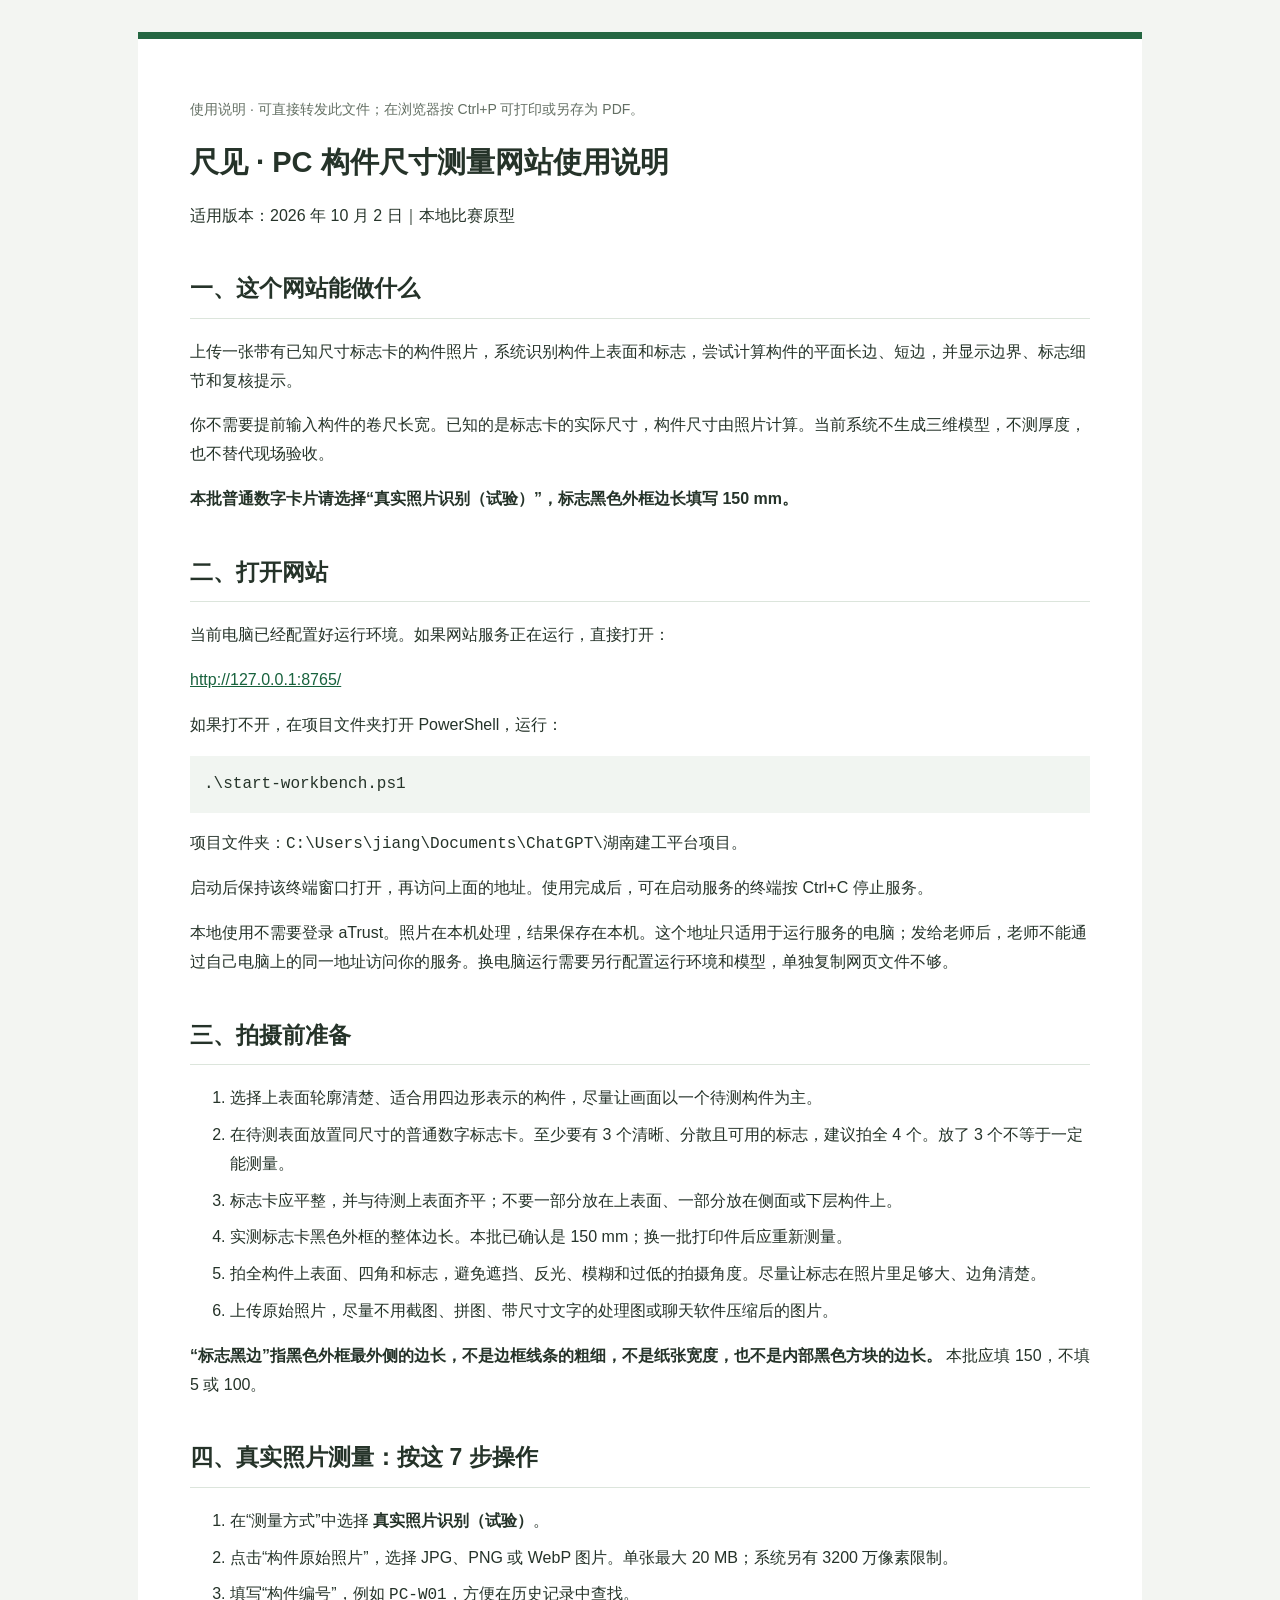
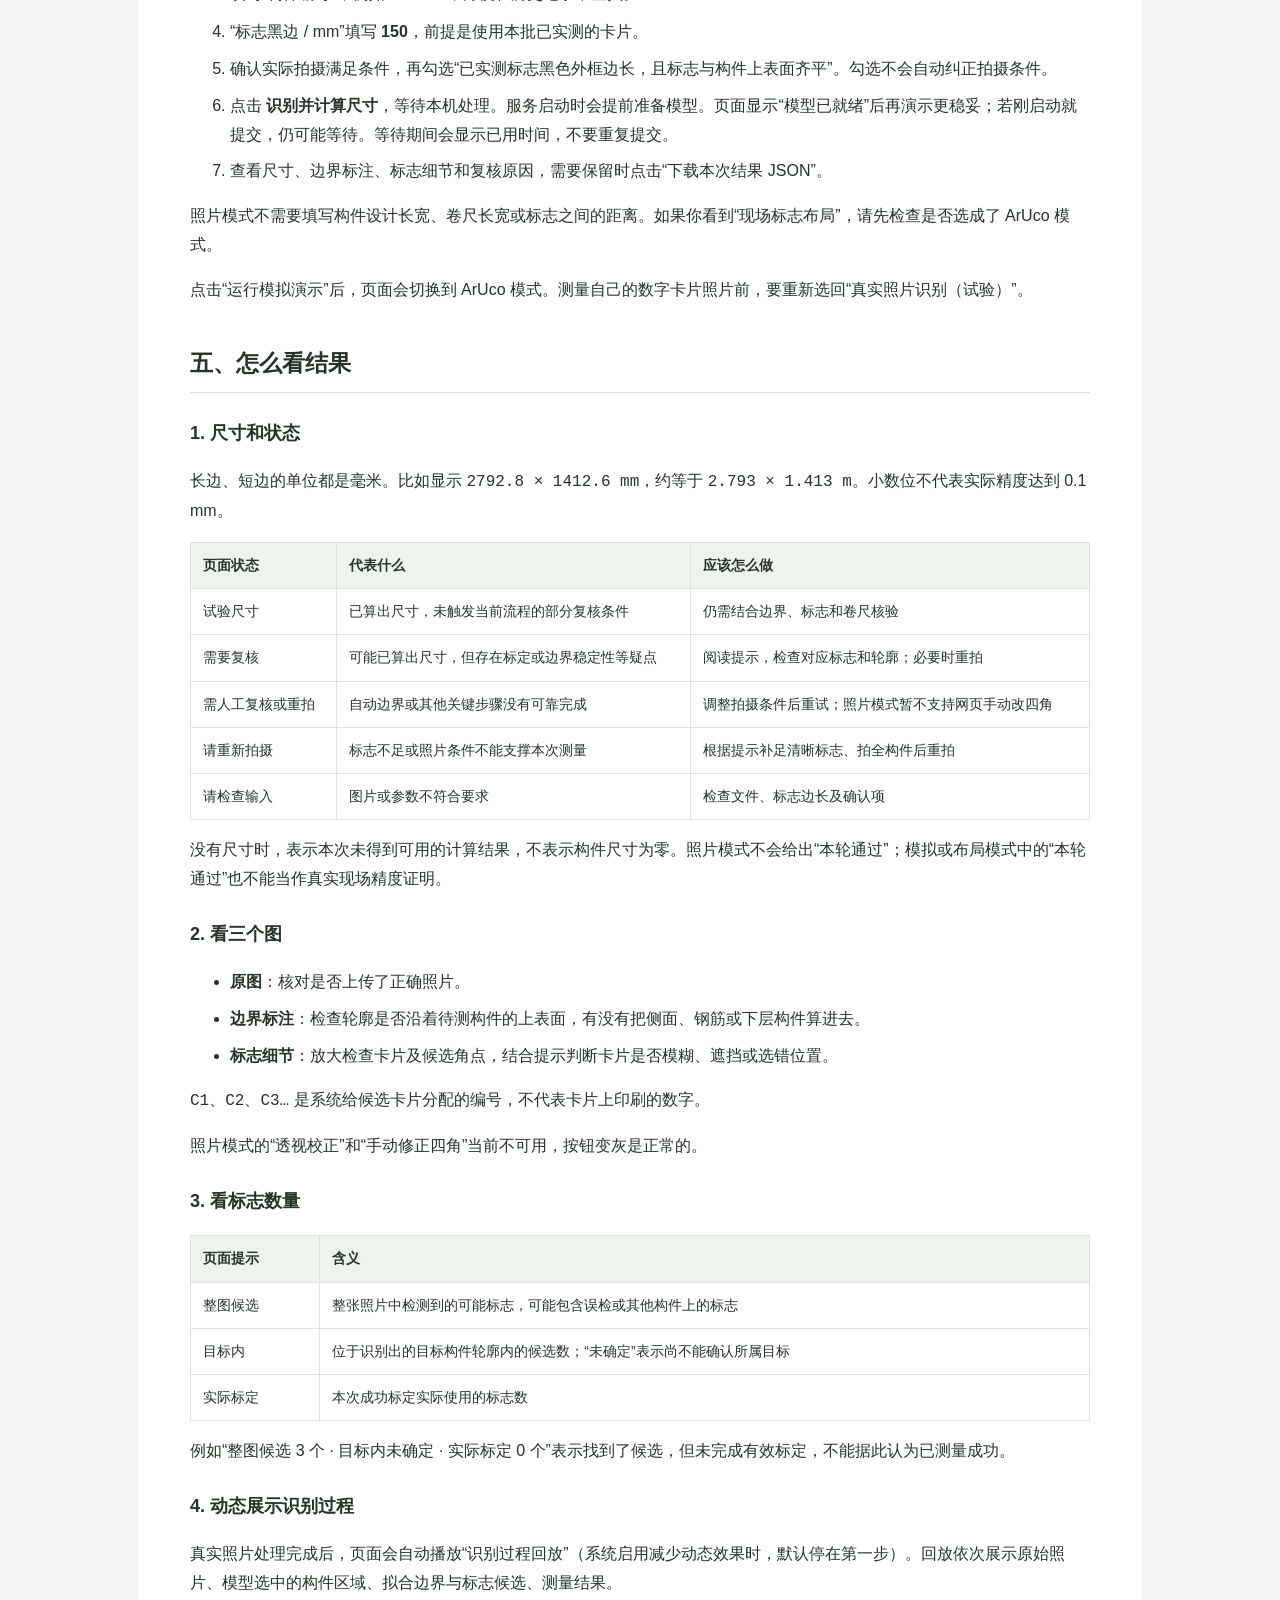
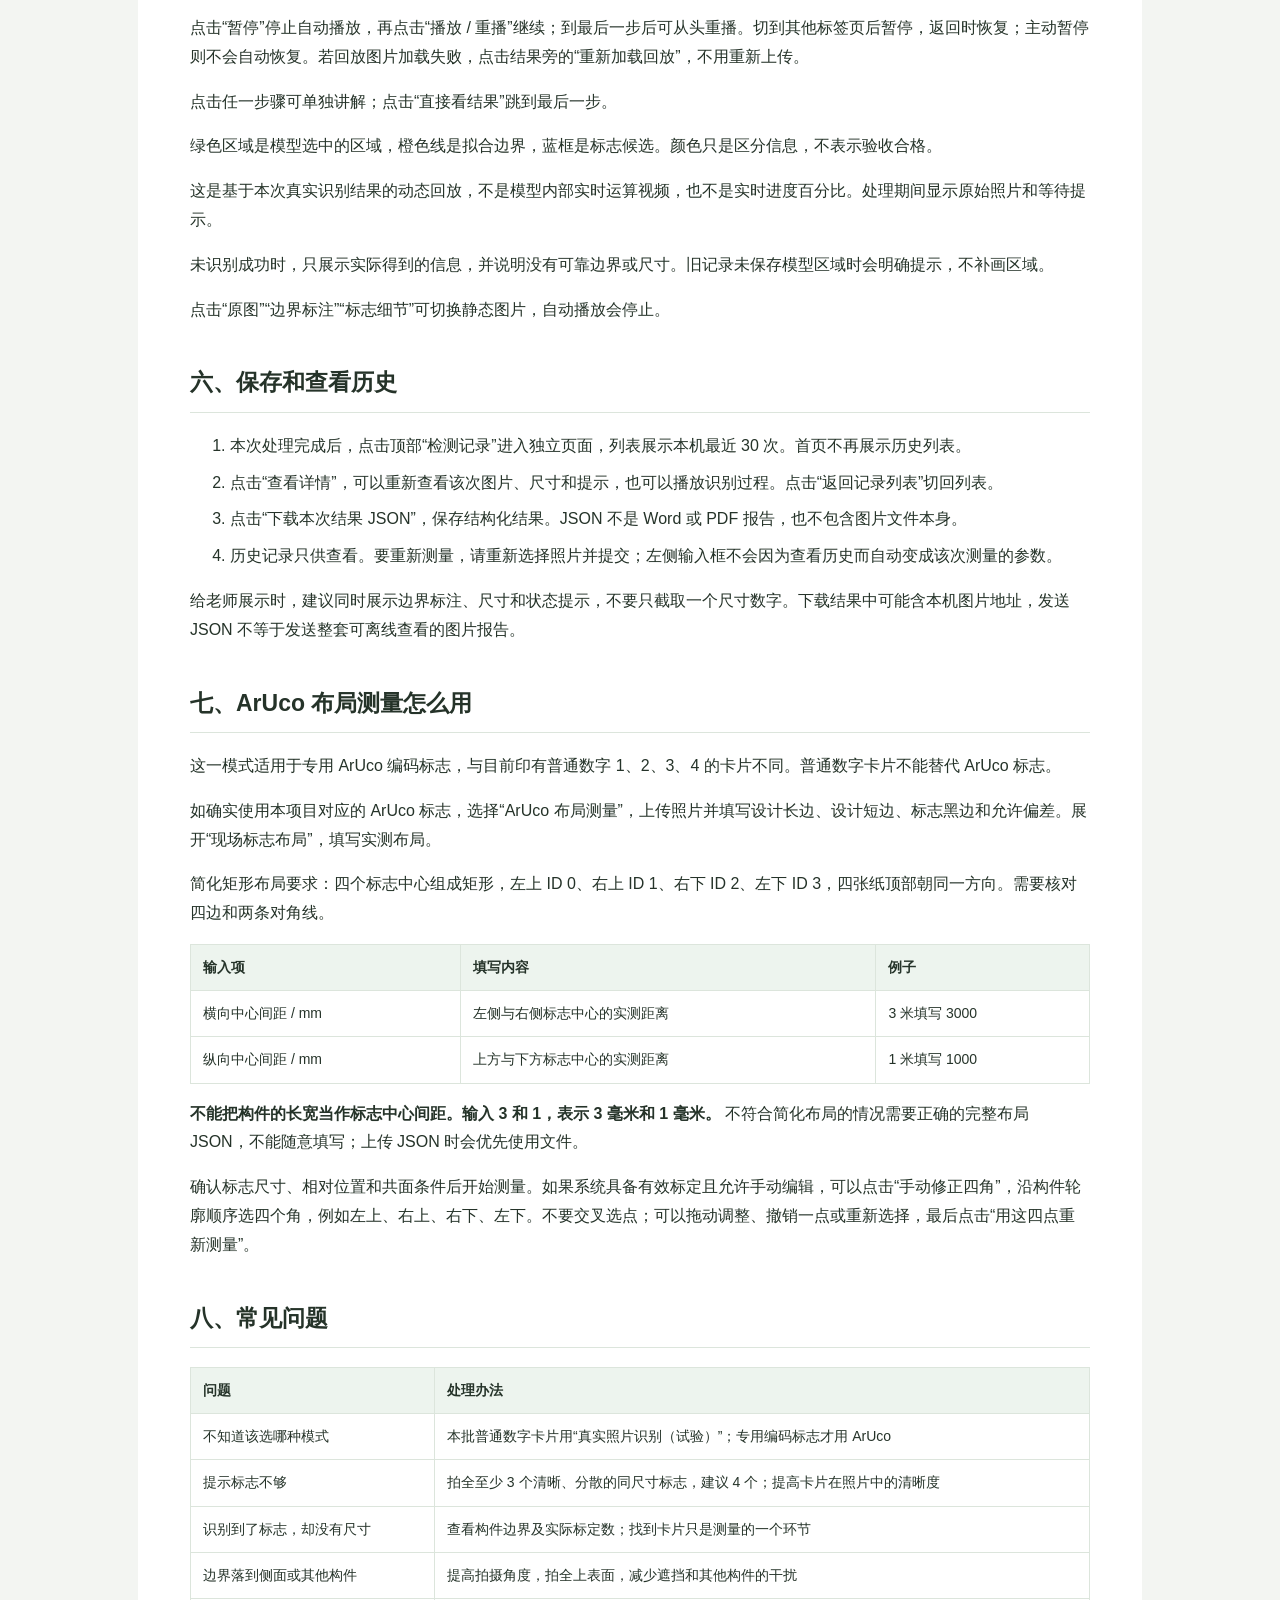
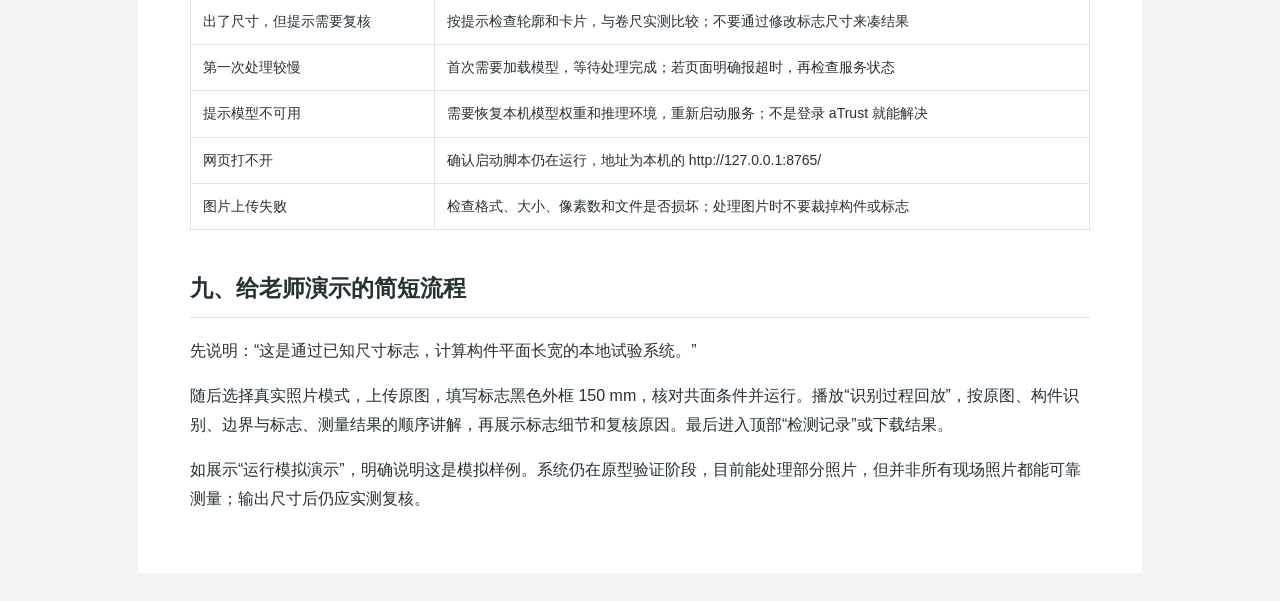
<file: docs/尺见网站使用说明.html>
<!doctype html><html lang="zh-CN"><head><meta charset="utf-8"><meta name="viewport" content="width=device-width,initial-scale=1"><title>尺见网站使用说明</title><style>body{margin:0;background:#f3f5f2;color:#253329;font:16px/1.8 "Microsoft YaHei",sans-serif}main{max-width:900px;margin:32px auto;padding:44px 52px;background:white;border-top:7px solid #246642}h1{font-size:29px;line-height:1.4}h2{font-size:23px;margin-top:38px;border-bottom:1px solid #dce5dc;padding-bottom:8px}h3{font-size:18px;margin-top:24px}a{color:#18623d}table{border-collapse:collapse;width:100%;font-size:14px}th,td{border:1px solid #dce5dc;padding:10px 12px;text-align:left;vertical-align:top}th{background:#edf4ee}li{margin:8px 0}code{overflow-wrap:anywhere;font-family:Consolas,"Microsoft YaHei",monospace}pre{padding:14px;background:#f1f5f1;white-space:pre-wrap}.print{font-size:14px;color:#647064}.table{overflow:auto}@media(max-width:650px){main{margin:0;padding:22px}h1{font-size:25px}}@media print{@page{size:A4;margin:17mm}body{background:white;font-size:10.5pt}main{margin:0;padding:0;max-width:none;border:0}h1{font-size:22pt}h2{font-size:16pt}h3{font-size:12pt}h1,h2,h3{break-after:avoid}tr,pre{break-inside:avoid}thead{display:table-header-group}.print{display:none}table{font-size:9pt}a{color:inherit;text-decoration:none}}</style></head><body><main><p class="print">使用说明 · 可直接转发此文件；在浏览器按 Ctrl+P 可打印或另存为 PDF。</p><h1>尺见 · PC 构件尺寸测量网站使用说明</h1><p>适用版本：2026 年 10 月 2 日｜本地比赛原型</p><h2>一、这个网站能做什么</h2><p>上传一张带有已知尺寸标志卡的构件照片，系统识别构件上表面和标志，尝试计算构件的平面长边、短边，并显示边界、标志细节和复核提示。</p><p>你不需要提前输入构件的卷尺长宽。已知的是标志卡的实际尺寸，构件尺寸由照片计算。当前系统不生成三维模型，不测厚度，也不替代现场验收。</p><p><strong>本批普通数字卡片请选择“真实照片识别（试验）”，标志黑色外框边长填写 150 mm。</strong></p><h2>二、打开网站</h2><p>当前电脑已经配置好运行环境。如果网站服务正在运行，直接打开：</p><p><a href="http://127.0.0.1:8765/">http://127.0.0.1:8765/</a></p><p>如果打不开，在项目文件夹打开 PowerShell，运行：</p><pre><code>.\start-workbench.ps1</code></pre><p>项目文件夹：<code>C:\Users\jiang\Documents\ChatGPT\湖南建工平台项目</code>。</p><p>启动后保持该终端窗口打开，再访问上面的地址。使用完成后，可在启动服务的终端按 Ctrl+C 停止服务。</p><p>本地使用不需要登录 aTrust。照片在本机处理，结果保存在本机。这个地址只适用于运行服务的电脑；发给老师后，老师不能通过自己电脑上的同一地址访问你的服务。换电脑运行需要另行配置运行环境和模型，单独复制网页文件不够。</p><h2>三、拍摄前准备</h2><ol><li>选择上表面轮廓清楚、适合用四边形表示的构件，尽量让画面以一个待测构件为主。</li><li>在待测表面放置同尺寸的普通数字标志卡。至少要有 3 个清晰、分散且可用的标志，建议拍全 4 个。放了 3 个不等于一定能测量。</li><li>标志卡应平整，并与待测上表面齐平；不要一部分放在上表面、一部分放在侧面或下层构件上。</li><li>实测标志卡黑色外框的整体边长。本批已确认是 150 mm；换一批打印件后应重新测量。</li><li>拍全构件上表面、四角和标志，避免遮挡、反光、模糊和过低的拍摄角度。尽量让标志在照片里足够大、边角清楚。</li><li>上传原始照片，尽量不用截图、拼图、带尺寸文字的处理图或聊天软件压缩后的图片。</li></ol><p><strong>“标志黑边”指黑色外框最外侧的边长，不是边框线条的粗细，不是纸张宽度，也不是内部黑色方块的边长。</strong> 本批应填 150，不填 5 或 100。</p><h2>四、真实照片测量：按这 7 步操作</h2><ol><li>在“测量方式”中选择 <strong>真实照片识别（试验）</strong>。</li><li>点击“构件原始照片”，选择 JPG、PNG 或 WebP 图片。单张最大 20 MB；系统另有 3200 万像素限制。</li><li>填写“构件编号”，例如 <code>PC-W01</code>，方便在历史记录中查找。</li><li>“标志黑边 / mm”填写 <strong>150</strong>，前提是使用本批已实测的卡片。</li><li>确认实际拍摄满足条件，再勾选“已实测标志黑色外框边长，且标志与构件上表面齐平”。勾选不会自动纠正拍摄条件。</li><li>点击 <strong>识别并计算尺寸</strong>，等待本机处理。服务启动时会提前准备模型。页面显示“模型已就绪”后再演示更稳妥；若刚启动就提交，仍可能等待。等待期间会显示已用时间，不要重复提交。</li><li>查看尺寸、边界标注、标志细节和复核原因，需要保留时点击“下载本次结果 JSON”。</li></ol><p>照片模式不需要填写构件设计长宽、卷尺长宽或标志之间的距离。如果你看到“现场标志布局”，请先检查是否选成了 ArUco 模式。</p><p>点击“运行模拟演示”后，页面会切换到 ArUco 模式。测量自己的数字卡片照片前，要重新选回“真实照片识别（试验）”。</p><h2>五、怎么看结果</h2><h3>1. 尺寸和状态</h3><p>长边、短边的单位都是毫米。比如显示 <code>2792.8 × 1412.6 mm</code>，约等于 <code>2.793 × 1.413 m</code>。小数位不代表实际精度达到 0.1 mm。</p><div class="table"><table><thead><tr><th>页面状态</th><th>代表什么</th><th>应该怎么做</th></tr></thead><tbody><tr><td>试验尺寸</td><td>已算出尺寸，未触发当前流程的部分复核条件</td><td>仍需结合边界、标志和卷尺核验</td></tr><tr><td>需要复核</td><td>可能已算出尺寸，但存在标定或边界稳定性等疑点</td><td>阅读提示，检查对应标志和轮廓；必要时重拍</td></tr><tr><td>需人工复核或重拍</td><td>自动边界或其他关键步骤没有可靠完成</td><td>调整拍摄条件后重试；照片模式暂不支持网页手动改四角</td></tr><tr><td>请重新拍摄</td><td>标志不足或照片条件不能支撑本次测量</td><td>根据提示补足清晰标志、拍全构件后重拍</td></tr><tr><td>请检查输入</td><td>图片或参数不符合要求</td><td>检查文件、标志边长及确认项</td></tr></tbody></table></div><p>没有尺寸时，表示本次未得到可用的计算结果，不表示构件尺寸为零。照片模式不会给出“本轮通过”；模拟或布局模式中的“本轮通过”也不能当作真实现场精度证明。</p><h3>2. 看三个图</h3><ul><li><strong>原图</strong>：核对是否上传了正确照片。</li><li><strong>边界标注</strong>：检查轮廓是否沿着待测构件的上表面，有没有把侧面、钢筋或下层构件算进去。</li><li><strong>标志细节</strong>：放大检查卡片及候选角点，结合提示判断卡片是否模糊、遮挡或选错位置。</li></ul><p><code>C1、C2、C3…</code> 是系统给候选卡片分配的编号，不代表卡片上印刷的数字。</p><p>照片模式的“透视校正”和“手动修正四角”当前不可用，按钮变灰是正常的。</p><h3>3. 看标志数量</h3><div class="table"><table><thead><tr><th>页面提示</th><th>含义</th></tr></thead><tbody><tr><td>整图候选</td><td>整张照片中检测到的可能标志，可能包含误检或其他构件上的标志</td></tr><tr><td>目标内</td><td>位于识别出的目标构件轮廓内的候选数；“未确定”表示尚不能确认所属目标</td></tr><tr><td>实际标定</td><td>本次成功标定实际使用的标志数</td></tr></tbody></table></div><p>例如“整图候选 3 个 · 目标内未确定 · 实际标定 0 个”表示找到了候选，但未完成有效标定，不能据此认为已测量成功。</p><h3>4. 动态展示识别过程</h3><p>真实照片处理完成后，页面会自动播放“识别过程回放”（系统启用减少动态效果时，默认停在第一步）。回放依次展示原始照片、模型选中的构件区域、拟合边界与标志候选、测量结果。</p><p>点击“暂停”停止自动播放，再点击“播放 / 重播”继续；到最后一步后可从头重播。切到其他标签页后暂停，返回时恢复；主动暂停则不会自动恢复。若回放图片加载失败，点击结果旁的“重新加载回放”，不用重新上传。</p><p>点击任一步骤可单独讲解；点击“直接看结果”跳到最后一步。</p><p>绿色区域是模型选中的区域，橙色线是拟合边界，蓝框是标志候选。颜色只是区分信息，不表示验收合格。</p><p>这是基于本次真实识别结果的动态回放，不是模型内部实时运算视频，也不是实时进度百分比。处理期间显示原始照片和等待提示。</p><p>未识别成功时，只展示实际得到的信息，并说明没有可靠边界或尺寸。旧记录未保存模型区域时会明确提示，不补画区域。</p><p>点击“原图”“边界标注”“标志细节”可切换静态图片，自动播放会停止。</p><h2>六、保存和查看历史</h2><ol><li>本次处理完成后，点击顶部“检测记录”进入独立页面，列表展示本机最近 30 次。首页不再展示历史列表。</li><li>点击“查看详情”，可以重新查看该次图片、尺寸和提示，也可以播放识别过程。点击“返回记录列表”切回列表。</li><li>点击“下载本次结果 JSON”，保存结构化结果。JSON 不是 Word 或 PDF 报告，也不包含图片文件本身。</li><li>历史记录只供查看。要重新测量，请重新选择照片并提交；左侧输入框不会因为查看历史而自动变成该次测量的参数。</li></ol><p>给老师展示时，建议同时展示边界标注、尺寸和状态提示，不要只截取一个尺寸数字。下载结果中可能含本机图片地址，发送 JSON 不等于发送整套可离线查看的图片报告。</p><h2>七、ArUco 布局测量怎么用</h2><p>这一模式适用于专用 ArUco 编码标志，与目前印有普通数字 1、2、3、4 的卡片不同。普通数字卡片不能替代 ArUco 标志。</p><p>如确实使用本项目对应的 ArUco 标志，选择“ArUco 布局测量”，上传照片并填写设计长边、设计短边、标志黑边和允许偏差。展开“现场标志布局”，填写实测布局。</p><p>简化矩形布局要求：四个标志中心组成矩形，左上 ID 0、右上 ID 1、右下 ID 2、左下 ID 3，四张纸顶部朝同一方向。需要核对四边和两条对角线。</p><div class="table"><table><thead><tr><th>输入项</th><th>填写内容</th><th>例子</th></tr></thead><tbody><tr><td>横向中心间距 / mm</td><td>左侧与右侧标志中心的实测距离</td><td>3 米填写 3000</td></tr><tr><td>纵向中心间距 / mm</td><td>上方与下方标志中心的实测距离</td><td>1 米填写 1000</td></tr></tbody></table></div><p><strong>不能把构件的长宽当作标志中心间距。输入 3 和 1，表示 3 毫米和 1 毫米。</strong> 不符合简化布局的情况需要正确的完整布局 JSON，不能随意填写；上传 JSON 时会优先使用文件。</p><p>确认标志尺寸、相对位置和共面条件后开始测量。如果系统具备有效标定且允许手动编辑，可以点击“手动修正四角”，沿构件轮廓顺序选四个角，例如左上、右上、右下、左下。不要交叉选点；可以拖动调整、撤销一点或重新选择，最后点击“用这四点重新测量”。</p><h2>八、常见问题</h2><div class="table"><table><thead><tr><th>问题</th><th>处理办法</th></tr></thead><tbody><tr><td>不知道该选哪种模式</td><td>本批普通数字卡片用“真实照片识别（试验）”；专用编码标志才用 ArUco</td></tr><tr><td>提示标志不够</td><td>拍全至少 3 个清晰、分散的同尺寸标志，建议 4 个；提高卡片在照片中的清晰度</td></tr><tr><td>识别到了标志，却没有尺寸</td><td>查看构件边界及实际标定数；找到卡片只是测量的一个环节</td></tr><tr><td>边界落到侧面或其他构件</td><td>提高拍摄角度，拍全上表面，减少遮挡和其他构件的干扰</td></tr><tr><td>出了尺寸，但提示需要复核</td><td>按提示检查轮廓和卡片，与卷尺实测比较；不要通过修改标志尺寸来凑结果</td></tr><tr><td>第一次处理较慢</td><td>首次需要加载模型，等待处理完成；若页面明确报超时，再检查服务状态</td></tr><tr><td>提示模型不可用</td><td>需要恢复本机模型权重和推理环境，重新启动服务；不是登录 aTrust 就能解决</td></tr><tr><td>网页打不开</td><td>确认启动脚本仍在运行，地址为本机的 http://127.0.0.1:8765/</td></tr><tr><td>图片上传失败</td><td>检查格式、大小、像素数和文件是否损坏；处理图片时不要裁掉构件或标志</td></tr></tbody></table></div><h2>九、给老师演示的简短流程</h2><p>先说明：“这是通过已知尺寸标志，计算构件平面长宽的本地试验系统。”</p><p>随后选择真实照片模式，上传原图，填写标志黑色外框 150 mm，核对共面条件并运行。播放“识别过程回放”，按原图、构件识别、边界与标志、测量结果的顺序讲解，再展示标志细节和复核原因。最后进入顶部“检测记录”或下载结果。</p><p>如展示“运行模拟演示”，明确说明这是模拟样例。系统仍在原型验证阶段，目前能处理部分照片，但并非所有现场照片都能可靠测量；输出尺寸后仍应实测复核。</p></main></body></html>
</file>
